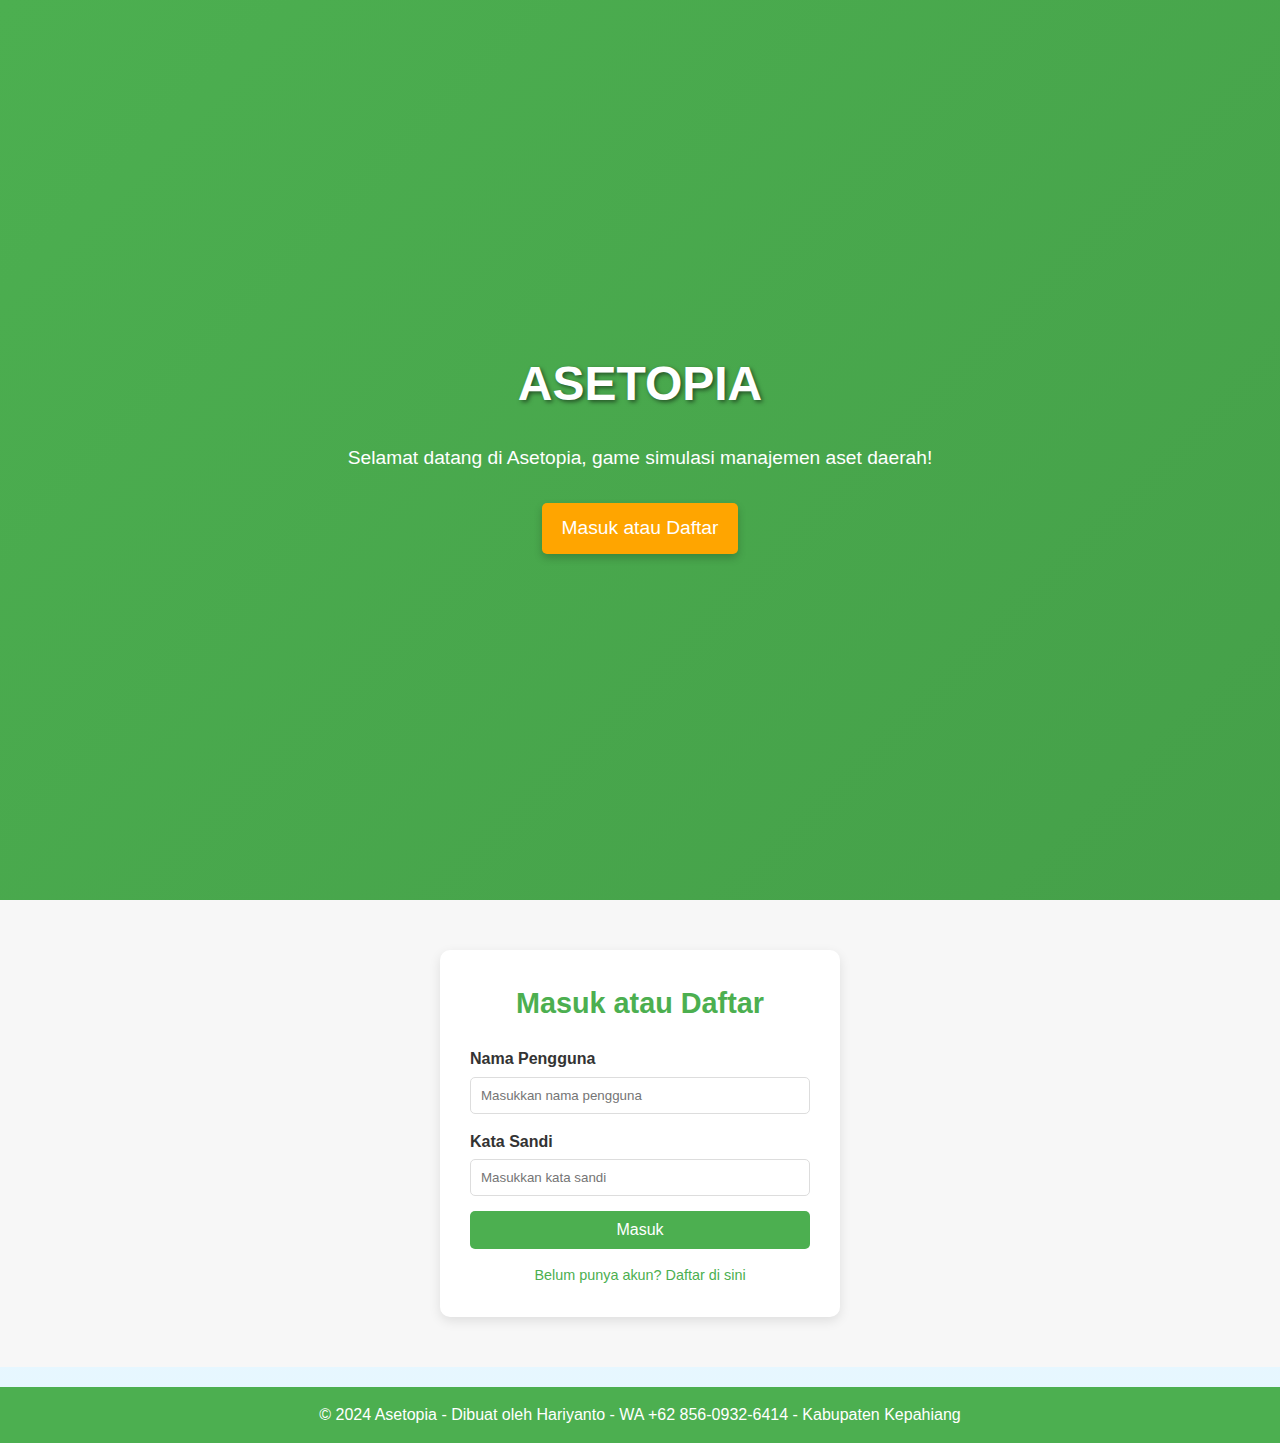
<file: index.html>
<!DOCTYPE html>
<html lang="id">
<head>
    <meta charset="UTF-8">
    <meta name="viewport" content="width=device-width, initial-scale=1.0">
    <title>ASETOPIA - Selamat Datang</title>
    <link rel="stylesheet" href="css/home.css">
</head>
<body>
    <section id="home-section">
        <div id="content">
            <h1>ASETOPIA</h1>
            <p>Selamat datang di Asetopia, game simulasi manajemen aset daerah!</p>
            <a href="#auth-section" class="cta-button">Masuk atau Daftar</a>
        </div>
    </section>

    <section id="auth-section">
        <div class="auth-card">
            <h2>Masuk atau Daftar</h2>
            <form id="authForm">
                <label for="username">Nama Pengguna</label>
                <input type="text" id="username" placeholder="Masukkan nama pengguna" required>
                <label for="password">Kata Sandi</label>
                <input type="password" id="password" placeholder="Masukkan kata sandi" required>
                <button type="submit" id="authButton">Masuk</button>
                <p id="toggleAuth">Belum punya akun? <span onclick="toggleAuthMode()">Daftar di sini</span></p>
            </form>
        </div>
    </section>
    <footer>
        <p>&copy; 2024 Asetopia - Dibuat oleh Hariyanto - WA +62 856-0932-6414 - Kabupaten Kepahiang</p>
    </footer>
    <script src="js/home.js"></script>
</body>
</html>
</file>
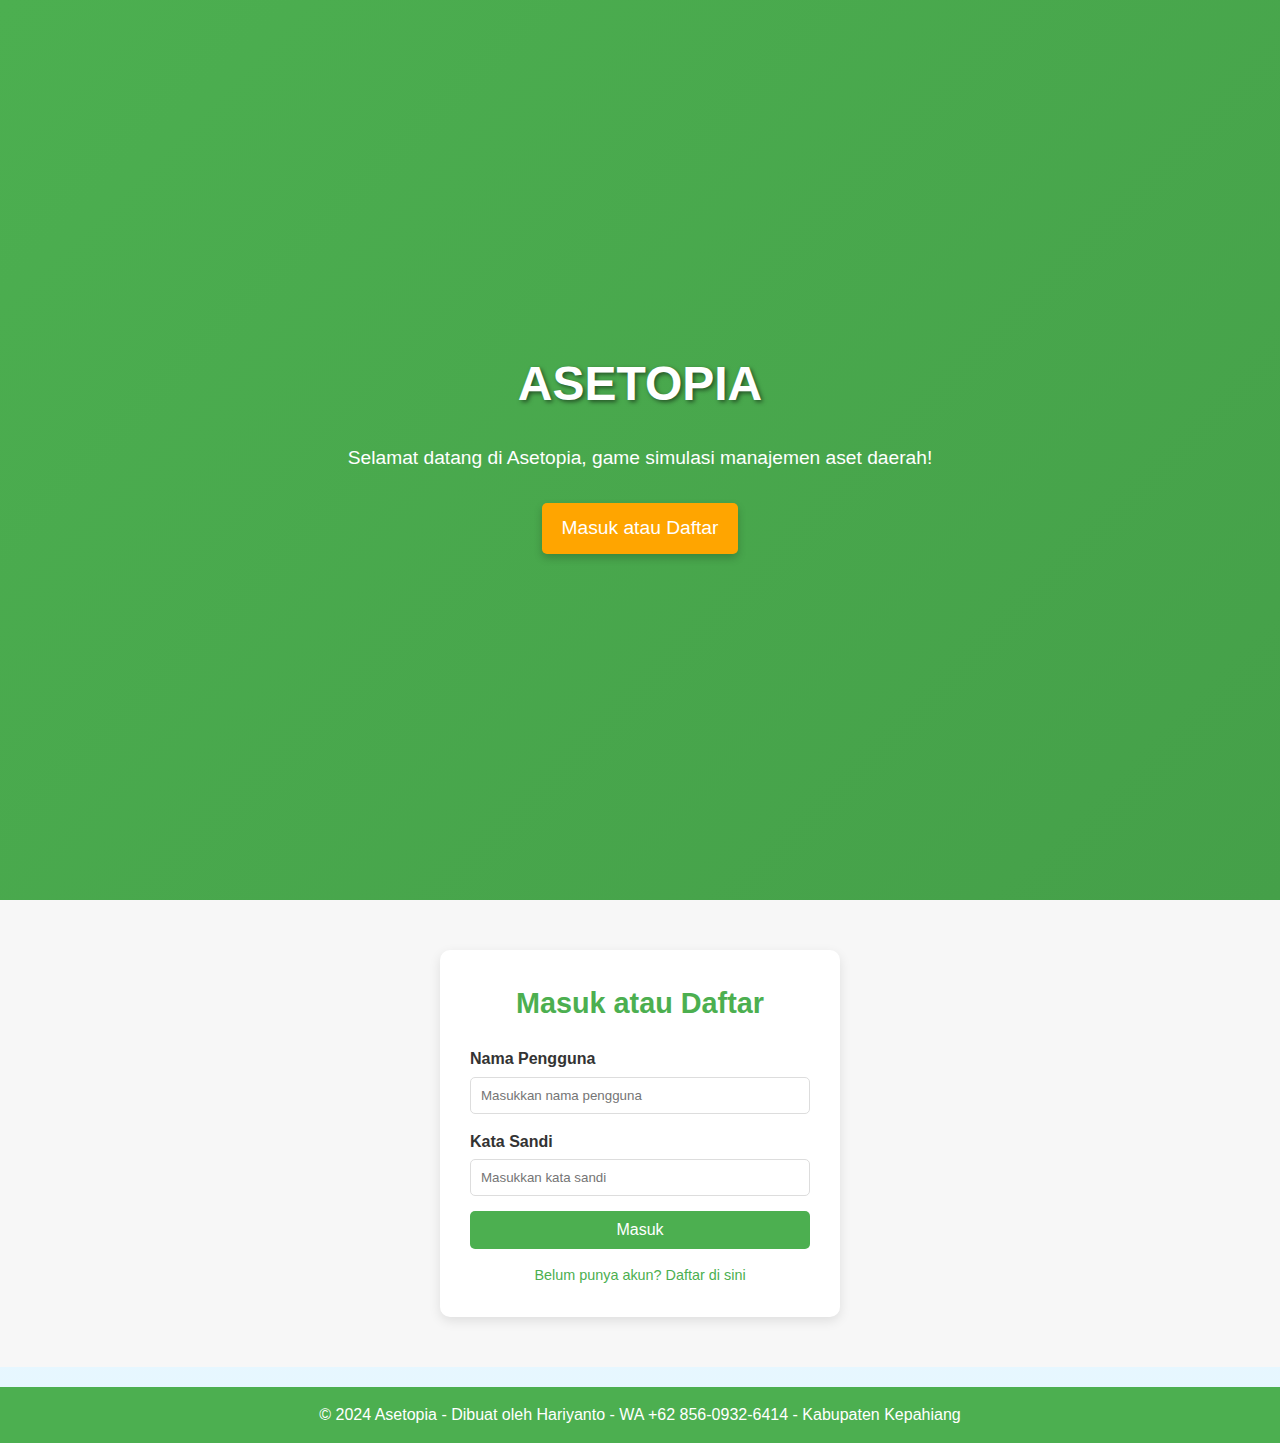
<file: character.html>
<!DOCTYPE html>
<html lang="id">
<head>
    <meta charset="UTF-8">
    <meta name="viewport" content="width=device-width, initial-scale=1.0">
    <title>Pilih Karakter - Asetopia</title>
    <link rel="stylesheet" href="css/character.css">
</head>
<body>
    <header>
        <h1>Pilih Karakter</h1>
    </header>
    <main>
        <section id="characterSelection">
            <h2>Pilih Karakter untuk Memulai Game</h2>
            <div class="characters">
                <!-- Karakter Bujang Aset -->
                <div class="character" onclick="selectCharacter('Bujang Aset')">
                    <img src="assets/images/characters/bujang_aset.png" alt="Bujang Aset">
                    <p>Bujang Aset</p>
                </div>
                <!-- Karakter Semulen Aset -->
                <div class="character" onclick="selectCharacter('Semulen Aset')">
                    <img src="assets/images/characters/semulen_aset.png" alt="Semulen Aset">
                    <p>Semulen Aset</p>
                </div>
            </div>
            <button onclick="startGame()">Mulai Game</button>
        </section>
    </main>
    <footer>
        <p>&copy; 2024 Asetopia - Dibuat oleh Hariyanto - WA +62 856-0932-6414 - Kabupaten Kepahiang</p>
    </footer>

    <script src="js/game.js"></script>
</body>
</html>
</file>
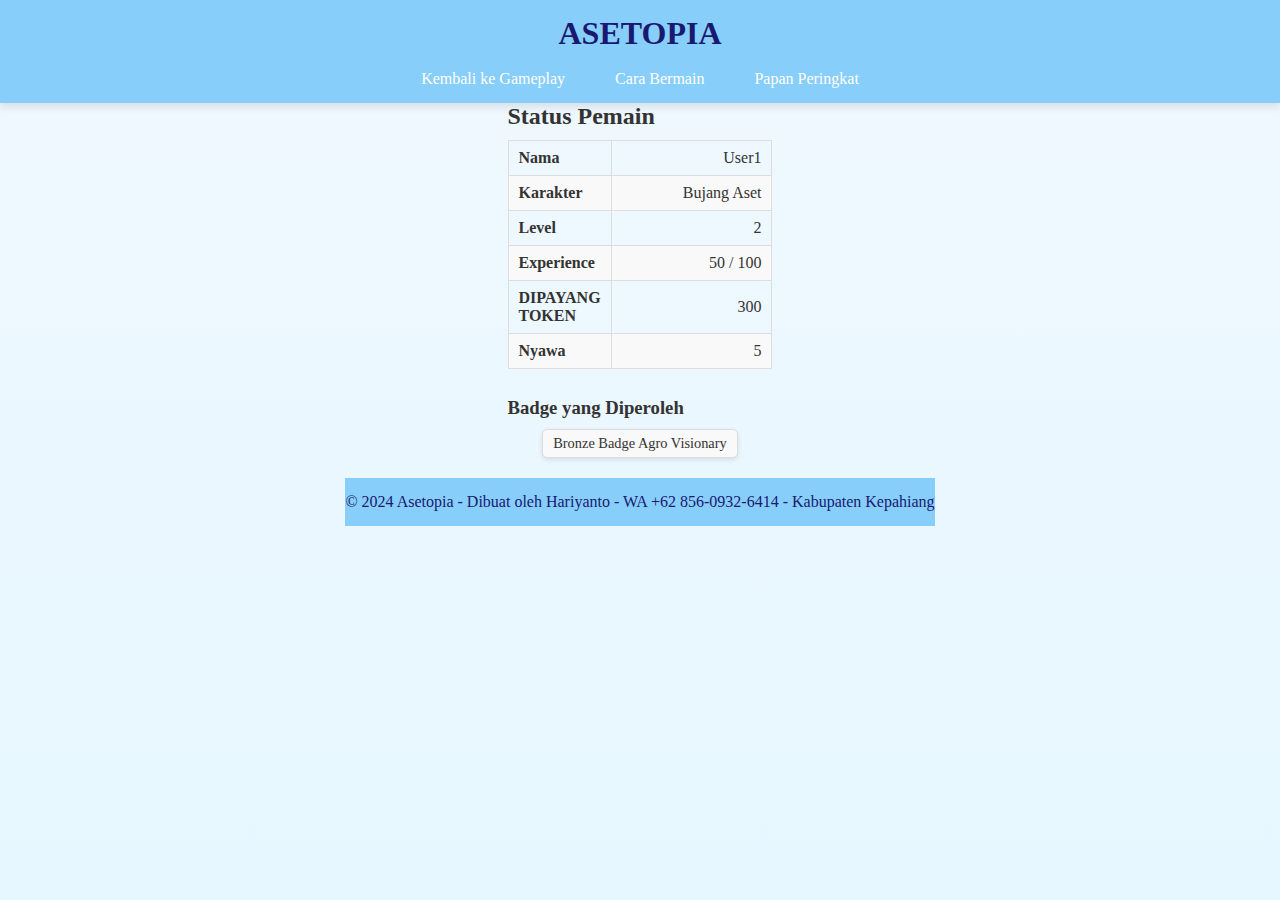
<file: status.html>
<!DOCTYPE html>
<html lang="id">
<head>
    <meta charset="UTF-8">
    <meta name="viewport" content="width=device-width, initial-scale=1.0">
    <title>Status Pemain - Asetopia</title>
    <link rel="stylesheet" href="css/status.css">
</head>
<body>
    <header>
        <h1>ASETOPIA</h1>
        <link href="https://fonts.googleapis.com/css2?family=Orbitron:wght@700&display=swap" rel="stylesheet">
        <br>
        <nav>
            <ul>
                <li><a href="gameplay.html">Kembali ke Gameplay</a></li>
                <li><a href="#tasks">Cara Bermain</a></li>
                <li><a href="#leaderboard">Papan Peringkat</a></li>
            </ul>
        </nav>
    </header>

    <main>
        <!-- Popup Status Pemain -->
        <section id="playerStatusSection">
            <h2>Status Pemain</h2>
                    <div class="stats">
                        <table>
                            <tr>
                                <td><strong>Nama</strong></td>
                                <td><span id="playerName">[Nama Pengguna]</span></td>
                            </tr>
                            <tr>
                                <td><strong>Karakter</strong></td>
                                <td><span id="playerCharacter">[Karakter]</span></td>
                            </tr>
                            <tr>
                                <td><strong>Level</strong></td>
                                <td><span id="playerLevel">1</span></td>
                            </tr>
                            <tr>
                                <td><strong>Experience</strong></td>
                                <td><span id="playerXP">0 / 100</span></td>
                            </tr>
                            <tr>
                                <td><strong>DIPAYANG TOKEN</strong></td>
                                <td><span id="playerToken">0</span></td>
                            </tr>
                            <tr>
                                <td><strong>Nyawa</strong></td>
                                <td><span id="playerLives">5</span></td>
                            </tr>
                        </table>
                    </div>
            <br>
                <h3>Badge yang Diperoleh</h3>
                <div id="badgeList">
                    <p>Belum ada badge yang diperoleh.</p>
                </div>
            </section>
    </main>
    <footer>
        <p>&copy; 2024 Asetopia - Dibuat oleh Hariyanto - WA +62 856-0932-6414 - Kabupaten Kepahiang</p>
    </footer>
    <script src="js/status.js"></script>
</body>
</html>
</file>
<file: css/home.css>
/* Reset Styles */
* {
    margin: 0;
    padding: 0;
    box-sizing: border-box;
}

/* Umum */
body {
    font-family: 'Arial', sans-serif;
    color: #333;
    line-height: 1.6;
    background: linear-gradient(to bottom, #f0f8ff, #e6f7ff);
}

/* Home Section */
#home-section {
    height: 100vh;
    display: flex;
    justify-content: center;
    align-items: center;
    text-align: center;
    background: linear-gradient(135deg, #4CAF50, #45a049);
    color: #fff;
}

#home-section #content h1 {
    font-size: 3rem;
    margin-bottom: 20px;
    text-shadow: 2px 2px 4px rgba(0, 0, 0, 0.5);
}

#home-section #content p {
    font-size: 1.2rem;
    margin-bottom: 30px;
}

#home-section #content .cta-button {
    display: inline-block;
    padding: 10px 20px;
    font-size: 1.2rem;
    color: #fff;
    background: #FFA500;
    text-decoration: none;
    border-radius: 5px;
    box-shadow: 0 4px 8px rgba(0, 0, 0, 0.2);
    transition: background 0.3s ease, transform 0.2s ease;
}

#home-section #content .cta-button:hover {
    background: #FF8C00;
    transform: translateY(-3px);
}

/* Auth Section */
#auth-section {
    padding: 50px 20px;
    display: flex;
    justify-content: center;
    align-items: center;
    background: #f7f7f7;
    color: #333;
}

#auth-section .auth-card {
    background: #fff;
    padding: 30px;
    border-radius: 10px;
    box-shadow: 0 4px 12px rgba(0, 0, 0, 0.1);
    max-width: 400px;
    width: 100%;
    text-align: center;
}

#auth-section .auth-card h2 {
    font-size: 1.8rem;
    margin-bottom: 20px;
    color: #4CAF50;
}

#auth-section .auth-card label {
    display: block;
    text-align: left;
    margin-bottom: 5px;
    font-weight: bold;
}

#auth-section .auth-card input {
    width: 100%;
    padding: 10px;
    margin-bottom: 15px;
    border: 1px solid #ddd;
    border-radius: 5px;
}

#auth-section .auth-card button {
    width: 100%;
    padding: 10px;
    background: #4CAF50;
    color: #fff;
    border: none;
    border-radius: 5px;
    font-size: 1rem;
    cursor: pointer;
    transition: background 0.3s ease;
}

#auth-section .auth-card button:hover {
    background: #45a049;
}

#auth-section .auth-card #toggleAuth {
    margin-top: 15px;
    font-size: 0.9rem;
    color: #4CAF50;
    cursor: pointer;
}

#auth-section .auth-card #toggleAuth span:hover {
    text-decoration: underline;
}

/* Footer */
footer {
    text-align: center;
    padding: 15px 0;
    background: #4CAF50;
    color: #fff;
    margin-top: 20px;
}
</file>
<file: css/character.css>
/* Reset Styles */
* {
    margin: 0;
    padding: 0;
    box-sizing: border-box;
}

/* Umum */
body {
    font-family: 'Arial', sans-serif;
    background: linear-gradient(135deg, orange, red, white, purple);
    clip-path: ellipse(150% 100% at 50% 0%);
    color: #fff;
    display: flex;
    flex-direction: column;
    align-items: center;
    justify-content: center;
    height: 100vh;
}

/* Header */
header {
    text-align: center;
    margin-bottom: 20px;
}

header h1 {
    font-size: 2.5rem;
    color: #FFD700;
    text-shadow: 2px 2px 5px rgba(0, 0, 0, 0.5);
}

/* Section Karakter */
#characterSelection {
    text-align: center;
    background: rgba(255, 255, 255, 0.2);
    padding: 20px;
    border-radius: 15px;
    box-shadow: 0 8px 15px rgba(0, 0, 0, 0.3);
    width: 90%;
    max-width: 600px;
}

#characterSelection h2 {
    font-size: 1.8rem;
    color: #FFD700;
    text-shadow: 1px 1px 3px rgba(0, 0, 0, 0.5);
    margin-bottom: 20px;
}

/* Grid Karakter */
.characters {
    display: flex;
    justify-content: space-around;
    gap: 20px;
    margin-bottom: 20px;
}

.character {
    background: rgba(255, 255, 255, 0.3);
    padding: 15px;
    border-radius: 15px;
    text-align: center;
    cursor: pointer;
    transition: transform 0.3s, box-shadow 0.3s;
}

.character:hover {
    transform: scale(1.1);
    box-shadow: 0 8px 15px rgba(0, 0, 0, 0.4);
}

.character img {
    width: 120px;
    height: 120px;
    border-radius: 50%;
    border: 2px solid #FFD700;
    margin-bottom: 10px;
}

.character p {
    font-size: 1rem;
    font-weight: bold;
    color: #FFD700;
}

/* Tombol Mulai */
button {
    padding: 10px 20px;
    font-size: 1.2rem;
    background: linear-gradient(to right, #FFD700, #FFC107);
    color: #4CAF50;
    border: none;
    border-radius: 8px;
    cursor: pointer;
    transition: background 0.3s, transform 0.3s;
}

button:hover {
    background: linear-gradient(to right, #FFC107, #FFD700);
    transform: translateY(-3px);
    box-shadow: 0 8px 15px rgba(0, 0, 0, 0.5);
}
</file>
<file: css/status.css>
/* Reset Styles */
* {
    margin: 0;
    padding: 0;
    box-sizing: border-box;
}

/* Umum */
body {
    background: linear-gradient(to bottom, #f0f8ff, #e6f7ff); /* Gradasi biru muda */
    color: #333;
    display: flex;
    flex-direction: column;
    align-items: center;
    min-height: 100vh;
    overflow-x: hidden;
}

/* Header */
header {
    background: #87CEFA;
    color: #191970;
    width: 100%;
    padding: 15px 0;
    text-align: center;
    position: sticky;
    top: 0;
    z-index: 100;
    box-shadow: 0 4px 8px rgba(0, 0, 0, 0.1);
}

header h1 {
    font-size: 2rem;
    font-weight: bold;
}

header nav ul {
    list-style: none;
    display: flex;
    justify-content: center;
    gap: 20px;
    padding: 0;
}

header nav ul li a {
    text-decoration: none;
    color: #fff;
    font-size: 1rem;
    padding: 8px 15px;
    border-radius: 5px;
    transition: background 0.3s ease, transform 0.2s ease;
}

header nav ul li a:hover {
    background: #45a049;
    transform: scale(1.05);
}

.stats table {
    width: 100%;
    border-collapse: collapse;
    margin: 10px 0;
}

.stats td {
    padding: 8px 10px;
    border: 1px solid #ddd;
}

.stats tr:nth-child(even) {
    background-color: #f9f9f9;
}

.stats tr:hover {
    background-color: #f1f1f1;
}

.stats td:first-child {
    font-weight: bold;
    text-align: left;
    width: 30%;
}

.stats td:last-child {
    text-align: right;
}

/* Popup Status Pemain */
.popup {
    position: fixed;
    bottom: 20%;
    left: 50%;
    transform: translateX(-50%);
    background: #fff;
    border: 1px solid #ddd;
    border-radius: 10px;
    box-shadow: 0 4px 12px rgba(0, 0, 0, 0.3);
    width: 320px;
    max-width: 90%;
    padding: 20px;
    z-index: 50;
    display: none;
    animation: fadeIn 0.5s ease-in-out;
}

.popup h2 {
    color: #4CAF50;
    margin-bottom: 15px;
    text-align: center;
}

.popup .stats p {
    margin: 10px 0;
    font-size: 1rem;
    color: #555;
    line-height: 1.5;
}

.popup .stats p strong {
    color: #333;
}

.popup .close-btn {
    position: absolute;
    top: 10px;
    right: 10px;
    background: none;
    border: none;
    font-size: 1.5rem;
    color: #888;
    cursor: pointer;
    transition: color 0.3s ease;
}

.popup .close-btn:hover {
    color: #4CAF50;
}

/* Badge List */
#badgeList {
    display: flex;
    flex-wrap: wrap;
    gap: 10px;
    justify-content: center;
    margin-top: 10px;
}

#badgeList p {
    background: #f9f9f9;
    border: 1px solid #ddd;
    border-radius: 5px;
    padding: 5px 10px;
    font-size: 0.9rem;
    text-align: center;
    color: #333;
    box-shadow: 0 2px 5px rgba(0, 0, 0, 0.1);
}

/* Tombol */
button {
    background: #4CAF50;
    color: #fff;
    font-size: 1rem;
    padding: 10px 20px;
    border: none;
    border-radius: 5px;
    cursor: pointer;
    transition: background 0.3s ease, transform 0.2s ease;
}

button:hover {
    background: #45a049;
    transform: scale(1.05);
}

/* Responsif */
@media (max-width: 768px) {
    header h1 {
        font-size: 1.5rem;
    }

    header nav ul li a {
        font-size: 0.9rem;
        padding: 6px 12px;
    }

    .popup {
        width: 90%;
        max-width: 300px;
    }
}

/* Animasi */
@keyframes fadeIn {
    from {
        opacity: 0;
        transform: translateY(20px);
    }
    to {
        opacity: 1;
        transform: translateY(0);
    }
}

.hidden {
    display: none !important;
}

/* Footer */
footer {
    text-align: center;
    padding: 15px 0;
    background: #87CEFA;
    color: #191970;
    margin-top: 20px;
}
</file>
